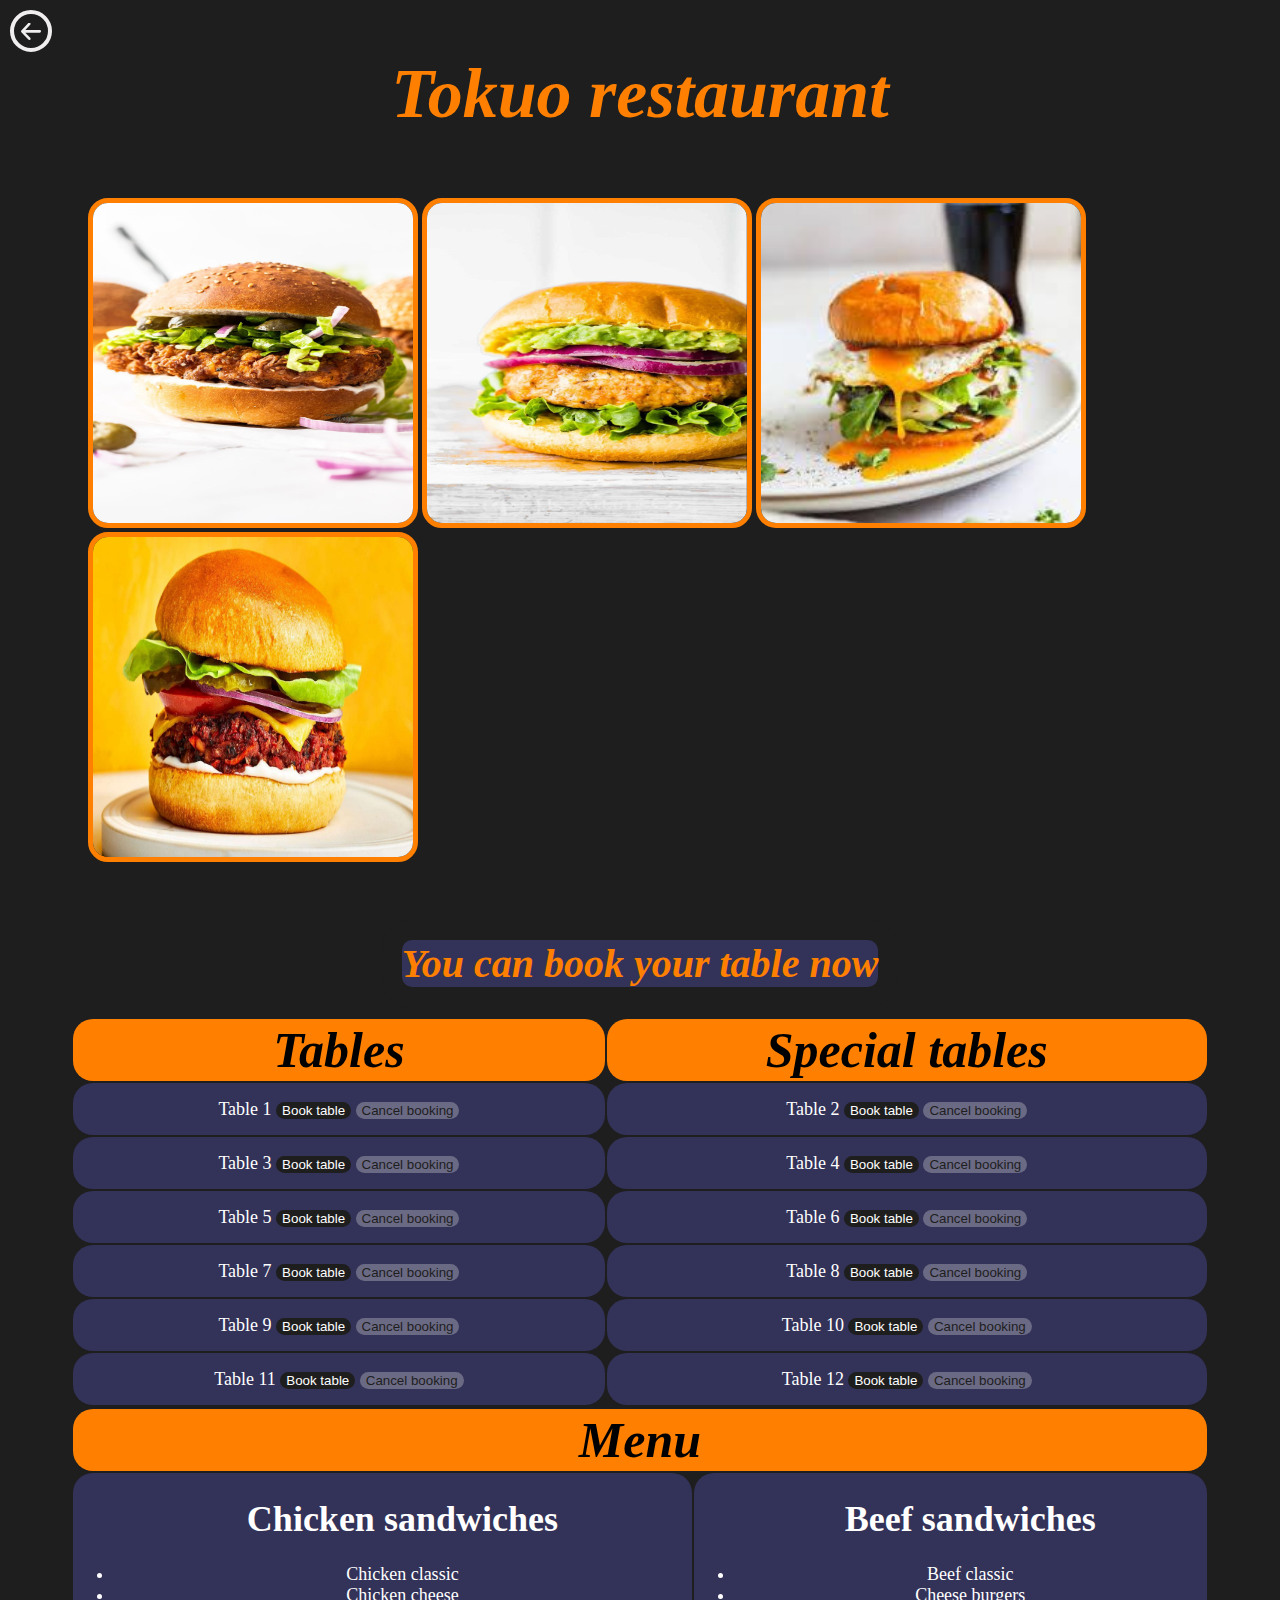
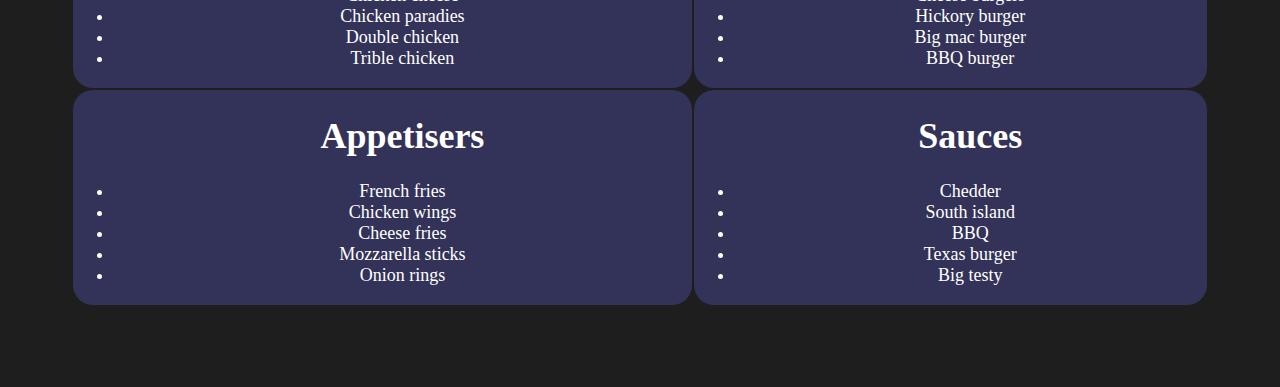
<file: html/burgerres.html>
<!DOCTYPE html>
<html lang="en">
<head>
    <meta charset="utf-8">
      <meta http-equiv="X-UA-Compatible" content="IE=edge">
      <meta name="viewport" content="width=device-width, initial-scale=1">
      <meta name="viewport" content="width=device-width, initial-scale=1">
      <meta name="viewport" content="initial-scale=1, maximum-scale=1">
      <title>Tokuo restaurant</title>
    <link rel="stylesheet" href="rest1.css">
    <link rel="stylesheet" href="css/responsive.css">
    <link href="https://fonts.googleapis.com/css2?family=Poppins:wght@400;600;800&display=swap" rel="stylesheet">
</head>
<body>
    <div id="b">
        <a href="index.html">
        <button class="button">
            <div class="button-box">
              <span class="button-elem">
                <svg xmlns="http://www.w3.org/2000/svg" viewBox="0 0 46 40">
                  <path d="M46 20.038c0-.7-.3-1.5-.8-2.1l-16-17c-1.1-1-3.2-1.4-4.4-.3-1.2 1.1-1.2 3.3 0 4.4l11.3 11.9H3c-1.7 0-3 1.3-3 3s1.3 3 3 3h33.1l-11.3 11.9c-1 1-1.2 3.3 0 4.4 1.2 1.1 3.3.8 4.4-.3l16-17c.5-.5.8-1.1.8-1.9z"></path>
                </svg>
              </span>
              <span class="button-elem">
                <svg viewBox="0 0 46 40">
                  <path d="M46 20.038c0-.7-.3-1.5-.8-2.1l-16-17c-1.1-1-3.2-1.4-4.4-.3-1.2 1.1-1.2 3.3 0 4.4l11.3 11.9H3c-1.7 0-3 1.3-3 3s1.3 3 3 3h33.1l-11.3 11.9c-1 1-1.2 3.3 0 4.4 1.2 1.1 3.3.8 4.4-.3l16-17c.5-.5.8-1.1.8-1.9z"></path>
                </svg>
              </span>
            </div>
          </button>
          </a>
    </div>
       <div id="c">Tokuo restaurant</dIV>
       <br><br><br>
       <div id="imgdiv">
       <img src="images/bu1.jpg"  width="320" height="320">
       <img src="images/bu2.jpg"  width="320" height="320">
       <img src="images/bu3.jpg"  width="320" height="320">
       <img src="images/bu4.jpg"  width="320" height="320">
       </div>
          <br><br><br>
       <div id="s">You can book your table now </div>
       <table>
        <th>Tables</th><th>Special tables</th>
        <tr >
            <td id="table1">
                <label>Table 1</label>
                <input type="button" id="btnbook" value="Book table" onclick="bookTable(1)">
                <input type="button" id="btnbook2" value="Cancel booking" onclick="cancelReservation(1)" disabled>
            </td>
            <td id="table2">
                <label>Table 2</label>
                <input type="button" id="btnbook" value="Book table" onclick="bookTable(2)">
                <input type="button" id="btnbook2" value="Cancel booking" onclick="cancelReservation(2)" disabled>
            </td>
        </tr>

        <tr >
            <td id="table3">
                <label>Table 3</label>
                <input type="button" id="btnbook" value="Book table" onclick="bookTable(3)">
                <input type="button" id="btnbook2" value="Cancel booking" onclick="cancelReservation(3)" disabled>
            </td>
            <td id="table4"> 
                <label>Table 4</label>
                <input type="button" id="btnbook" value="Book table" onclick="bookTable(4)">
                <input type="button" id="btnbook2" value="Cancel booking" onclick="cancelReservation(4)" disabled>
            </td>
        </tr>
        <tr >
            <td id="table5">
                <label>Table 5</label>
                <input type="button" id="btnbook" value="Book table" onclick="bookTable(5)">
                <input type="button" id="btnbook2" value="Cancel booking" onclick="cancelReservation(5)" disabled>
            </td>
            <td id="table6">
                <label>Table 6</label>
                <input type="button" id="btnbook" value="Book table" onclick="bookTable(6)">
                <input type="button" id="btnbook2" value="Cancel booking" onclick="cancelReservation(6)" disabled>
            </td>
        </tr>
        <tr >
            <td id="table7">
                <label>Table 7</label>
                <input type="button" id="btnbook" value="Book table" onclick="bookTable(7)">
                <input type="button" id="btnbook2" value="Cancel booking" onclick="cancelReservation(7)" disabled>
            </td>
            <td id="table8">
                <label>Table 8</label>
                <input type="button" id="btnbook" value="Book table" onclick="bookTable(8)">
                <input type="button" id="btnbook2" value="Cancel booking" onclick="cancelReservation(8)" disabled>
            </td>
        </tr>
        <tr >
            <td id="table9">
                <label>Table 9</label>
                <input type="button"id="btnbook" value="Book table" onclick="bookTable(9)">
                <input type="button"id="btnbook2" value="Cancel booking" onclick="cancelReservation(9)" disabled>
            </td>
            <td id="table10">
                <label>Table 10</label>
                <input type="button"id="btnbook" value="Book table" onclick="bookTable(10)">
                <input type="button"id="btnbook2" value="Cancel booking" onclick="cancelReservation(10)" disabled>
            </td>
        </tr>
        <tr >
            <td id="table11">
                <label>Table 11</label>
                <input type="button"id="btnbook" value="Book table" onclick="bookTable(11)">
                <input type="button"id="btnbook2" value="Cancel booking" onclick="cancelReservation(11)" disabled>
            </td>
            <td id="table12">
                <label>Table 12</label>
                <input type="button"id="btnbook" value="Book table" onclick="bookTable(12)">
                <input type="button"id="btnbook2" value="Cancel booking" onclick="cancelReservation(12)" disabled>
            </td>
        </tr>
    </table>
       <div id="m"></div>
       <table>
           <th colspan="2">Menu</th>
           <tr><td>
               <ul>
                   <h1>Chicken sandwiches</h1>
                   <li>Chicken classic</li>
                   <li>Chicken cheese</li>
                   <li>Chicken paradies</li>
                   <li>Double chicken </li>
                   <li>Trible chicken</li>
                 </ul></td>
                 <td><ul>
                   <h1>Beef sandwiches</h1>
                   <li>Beef classic </li>
                   <li>Cheese burgers</li>
                   <li>Hickory burger</li>
                   <li>Big mac burger</li>
                   <li>BBQ burger</li>
                 </ul></td></tr>
                 <tr><td>
                   <ul>
                       <h1>Appetisers</h1>
                       <li>French fries</li>
                       <li>Chicken wings</li> </li>
                       <li>Cheese fries</li>
                       <li>Mozzarella sticks</li>
                       <li>Onion rings</li>
                     </ul></td>
                     <td><ul>
                       <h1>Sauces</h1>
                       <li>Chedder</li>
                       <li>South island  </li>
                       <li>BBQ</li>
                       <li>Texas burger</li>
                       <li>Big testy </li>
                     </ul></td></tr>
                   </table>
       <br><br><br><br>
    
              <script>
                const bookedTables = new Set();
                function bookTable(tableNumber) {
                    if (bookedTables.has(tableNumber)) {
                        alert('Sorry, this table is booked already');
                        return;
                    }
                    const confirmBooking = confirm('Are you sure you want to book this table?');
                    if (confirmBooking) {
                        alert('The table is booked successfully!');
                        bookedTables.add(tableNumber);
                        updateButtonStates(tableNumber);
                    }
                }
            
                function cancelReservation(tableNumber) {
                    if (!bookedTables.has(tableNumber)) {
                        alert('This table is not booked yet');
                        return;
                    }
            
                    const confirmCancellation = confirm('Are you sure you want to cancel your reservation?');
                    if (confirmCancellation) {
                        alert('You have canceled your reservation successfully');
                        bookedTables.delete(tableNumber);
                        updateButtonStates(tableNumber);
                    }
                }
            
                function updateButtonStates(tableNumber) {
                    const bookButton = document.querySelector(`#table${tableNumber} input[type="button"][value="Book table"]`);
                    const cancelButton = document.querySelector(`#table${tableNumber} input[type="button"][value="Cancel booking"]`);
            
                    bookButton.disabled = bookedTables.has(tableNumber);
                    cancelButton.disabled = !bookedTables.has(tableNumber);
                }
            </script>
              
</body>
</html>
</file>
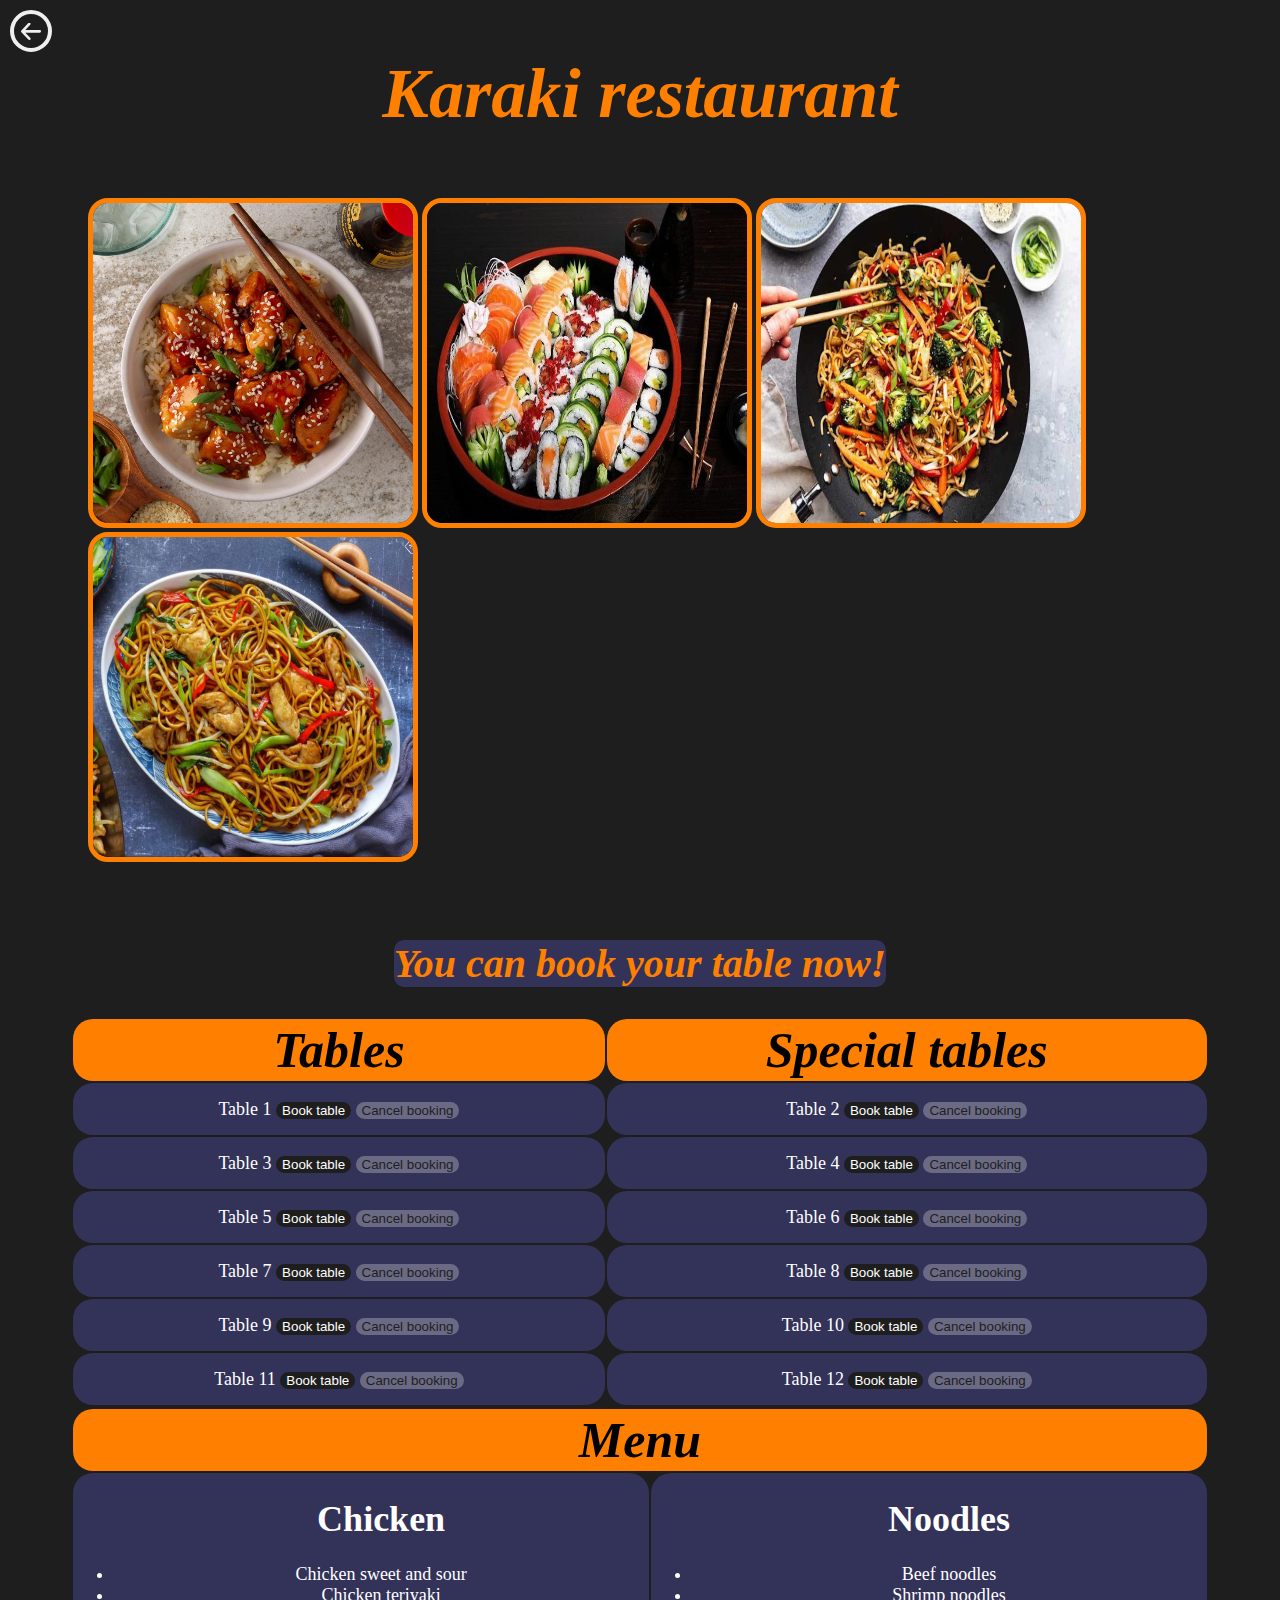
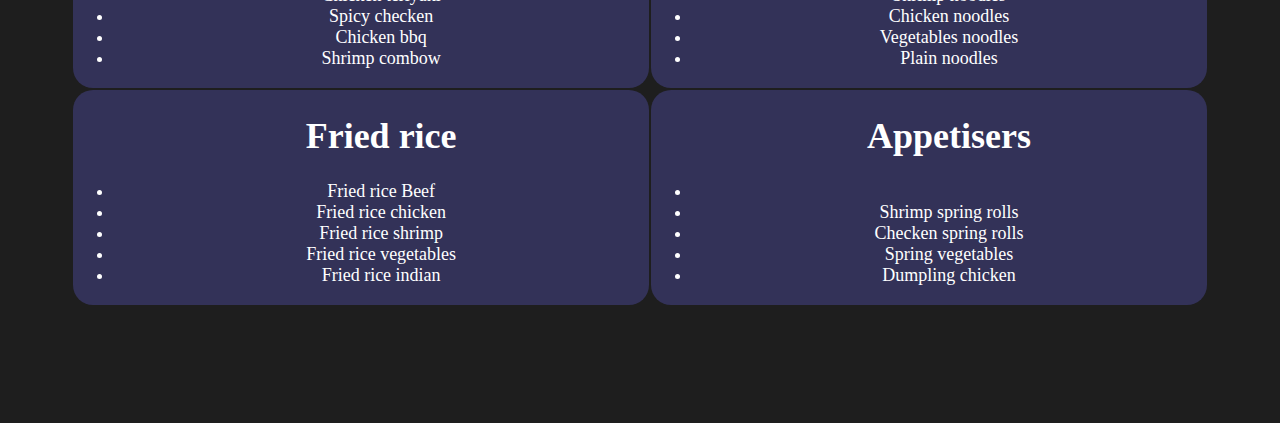
<file: html/chinese.html>
<!DOCTYPE html>
<html lang="en">
<head>
    <meta charset="utf-8">
      <meta http-equiv="X-UA-Compatible" content="IE=edge">
      <meta name="viewport" content="width=device-width, initial-scale=1">
      <meta name="viewport" content="width=device-width, initial-scale=1">
      <meta name="viewport" content="initial-scale=1, maximum-scale=1">
      <title>Karaki restaurant</title>
    <style></style>
 <link rel="stylesheet" href="rest1.css">
 <link rel="stylesheet" href="css/responsive.css">
 <link href="https://fonts.googleapis.com/css2?family=Poppins:wght@400;600;800&display=swap" rel="stylesheet">

</head>
<body>

<div id="b">
    <a href="index.html">
    <button class="button">
        <div class="button-box">
          <span class="button-elem">
            <svg xmlns="http://www.w3.org/2000/svg" viewBox="0 0 46 40">
              <path d="M46 20.038c0-.7-.3-1.5-.8-2.1l-16-17c-1.1-1-3.2-1.4-4.4-.3-1.2 1.1-1.2 3.3 0 4.4l11.3 11.9H3c-1.7 0-3 1.3-3 3s1.3 3 3 3h33.1l-11.3 11.9c-1 1-1.2 3.3 0 4.4 1.2 1.1 3.3.8 4.4-.3l16-17c.5-.5.8-1.1.8-1.9z"></path>
            </svg>
          </span>
          <span class="button-elem">
            <svg viewBox="0 0 46 40">
              <path d="M46 20.038c0-.7-.3-1.5-.8-2.1l-16-17c-1.1-1-3.2-1.4-4.4-.3-1.2 1.1-1.2 3.3 0 4.4l11.3 11.9H3c-1.7 0-3 1.3-3 3s1.3 3 3 3h33.1l-11.3 11.9c-1 1-1.2 3.3 0 4.4 1.2 1.1 3.3.8 4.4-.3l16-17c.5-.5.8-1.1.8-1.9z"></path>
            </svg>
          </span>
        </div>
      </button>
      </a>
</div>
<div id="c">Karaki restaurant</dIV>
<br><br><br>
<div id="imgdiv">
<img src="images/img3.jpg"  width="320" height="320">
<img src="images/kuk.jpg"  width="320" height="320">
<img src="images/kk.jpg" width="320" height="320">
<img src="images/kki.jpg"  width="320" height="320">
</div>
   <br><br><br>
<div id="s">You can book your table now! </div>
<table>
  <th>Tables</th><th>Special tables</th>
  <tr >
      <td id="table1">
          <label>Table 1</label>
          <input type="button" id="btnbook" value="Book table" onclick="bookTable(1)">
          <input type="button" id="btnbook2" value="Cancel booking" onclick="cancelReservation(1)" disabled>
      </td>
      <td id="table2">
          <label>Table 2</label>
          <input type="button" id="btnbook" value="Book table" onclick="bookTable(2)">
          <input type="button" id="btnbook2" value="Cancel booking" onclick="cancelReservation(2)" disabled>
      </td>
  </tr>

  <tr >
      <td id="table3">
          <label>Table 3</label>
          <input type="button" id="btnbook" value="Book table" onclick="bookTable(3)">
          <input type="button" id="btnbook2" value="Cancel booking" onclick="cancelReservation(3)" disabled>
      </td>
      <td id="table4"> 
          <label>Table 4</label>
          <input type="button" id="btnbook" value="Book table" onclick="bookTable(4)">
          <input type="button" id="btnbook2" value="Cancel booking" onclick="cancelReservation(4)" disabled>
      </td>
  </tr>
  <tr >
      <td id="table5">
          <label>Table 5</label>
          <input type="button" id="btnbook" value="Book table" onclick="bookTable(5)">
          <input type="button" id="btnbook2" value="Cancel booking" onclick="cancelReservation(5)" disabled>
      </td>
      <td id="table6">
          <label>Table 6</label>
          <input type="button" id="btnbook" value="Book table" onclick="bookTable(6)">
          <input type="button" id="btnbook2" value="Cancel booking" onclick="cancelReservation(6)" disabled>
      </td>
  </tr>
  <tr >
      <td id="table7">
          <label>Table 7</label>
          <input type="button" id="btnbook" value="Book table" onclick="bookTable(7)">
          <input type="button" id="btnbook2" value="Cancel booking" onclick="cancelReservation(7)" disabled>
      </td>
      <td id="table8">
          <label>Table 8</label>
          <input type="button" id="btnbook" value="Book table" onclick="bookTable(8)">
          <input type="button" id="btnbook2" value="Cancel booking" onclick="cancelReservation(8)" disabled>
      </td>
  </tr>
  <tr >
      <td id="table9">
          <label>Table 9</label>
          <input type="button"id="btnbook" value="Book table" onclick="bookTable(9)">
          <input type="button"id="btnbook2" value="Cancel booking" onclick="cancelReservation(9)" disabled>
      </td>
      <td id="table10">
          <label>Table 10</label>
          <input type="button"id="btnbook" value="Book table" onclick="bookTable(10)">
          <input type="button"id="btnbook2" value="Cancel booking" onclick="cancelReservation(10)" disabled>
      </td>
  </tr>
  <tr >
      <td id="table11">
          <label>Table 11</label>
          <input type="button"id="btnbook" value="Book table" onclick="bookTable(11)">
          <input type="button"id="btnbook2" value="Cancel booking" onclick="cancelReservation(11)" disabled>
      </td>
      <td id="table12">
          <label>Table 12</label>
          <input type="button"id="btnbook" value="Book table" onclick="bookTable(12)">
          <input type="button"id="btnbook2" value="Cancel booking" onclick="cancelReservation(12)" disabled>
      </td>
  </tr>
  <!-- Repeat similar rows for other tables -->
</table>
<table>
    <th colspan="2">Menu</th>
    <tr><td>
        <ul>
            <h1>Chicken</h1>
            <li>Chicken sweet and sour</li>
            <li>Chicken teriyaki</li>
            <li>Spicy checken</li>
            <li>Chicken bbq</li>
            <li>Shrimp combow</li>
          </ul></td>
          <td><ul>
            <h1>Noodles</h1>
            <li>Beef noodles </li>
            <li>Shrimp noodles</li>
            <li>Chicken noodles</li>
            <li>Vegetables noodles</li>
            <li>Plain noodles</li>
          </ul></td></tr>
          <tr><td>
            <ul>
                <h1>Fried rice</h1>
                <li>Fried rice Beef</li>
                <li>Fried rice chicken </li>
                <li>Fried rice shrimp</li>
                <li>Fried rice vegetables</li>
                <li>Fried rice indian</li>
              </ul></td>
              <td><ul>
                <h1>Appetisers</h1>
                <li> </li>
                <li>Shrimp spring rolls  </li>
                <li>Checken spring rolls </li>
                <li>Spring vegetables</li>
                <li>Dumpling chicken </li>
              </ul></td></tr>
            </table>
<br><br><br><br>

   
   <br><br>
       <script>
        const bookedTables = new Set(); // Set to track booked tables
    
        function bookTable(tableNumber) {
            if (bookedTables.has(tableNumber)) {
                alert('Sorry, this table is booked already');
                return;
            }
    
            const confirmBooking = confirm('Are you sure you want to book this table?');
            if (confirmBooking) {
                alert('The table is booked successfully!');
                bookedTables.add(tableNumber); // Mark the table as booked
                updateButtonStates(tableNumber);
            }
        }
    
        function cancelReservation(tableNumber) {
            if (!bookedTables.has(tableNumber)) {
                alert('This table is not booked yet');
                return;
            }
    
            const confirmCancellation = confirm('Are you sure you want to cancel your reservation?');
            if (confirmCancellation) {
                alert('You have canceled your reservation successfully');
                bookedTables.delete(tableNumber); // Remove the table from booked list
                updateButtonStates(tableNumber);
            }
        }
    
        function updateButtonStates(tableNumber) {
            const bookButton = document.querySelector(`#table${tableNumber} input[type="button"][value="Book table"]`);
            const cancelButton = document.querySelector(`#table${tableNumber} input[type="button"][value="Cancel booking"]`);
    
            bookButton.disabled = bookedTables.has(tableNumber);
            cancelButton.disabled = !bookedTables.has(tableNumber);
        }
    </script>
</body>
</html>
</file>
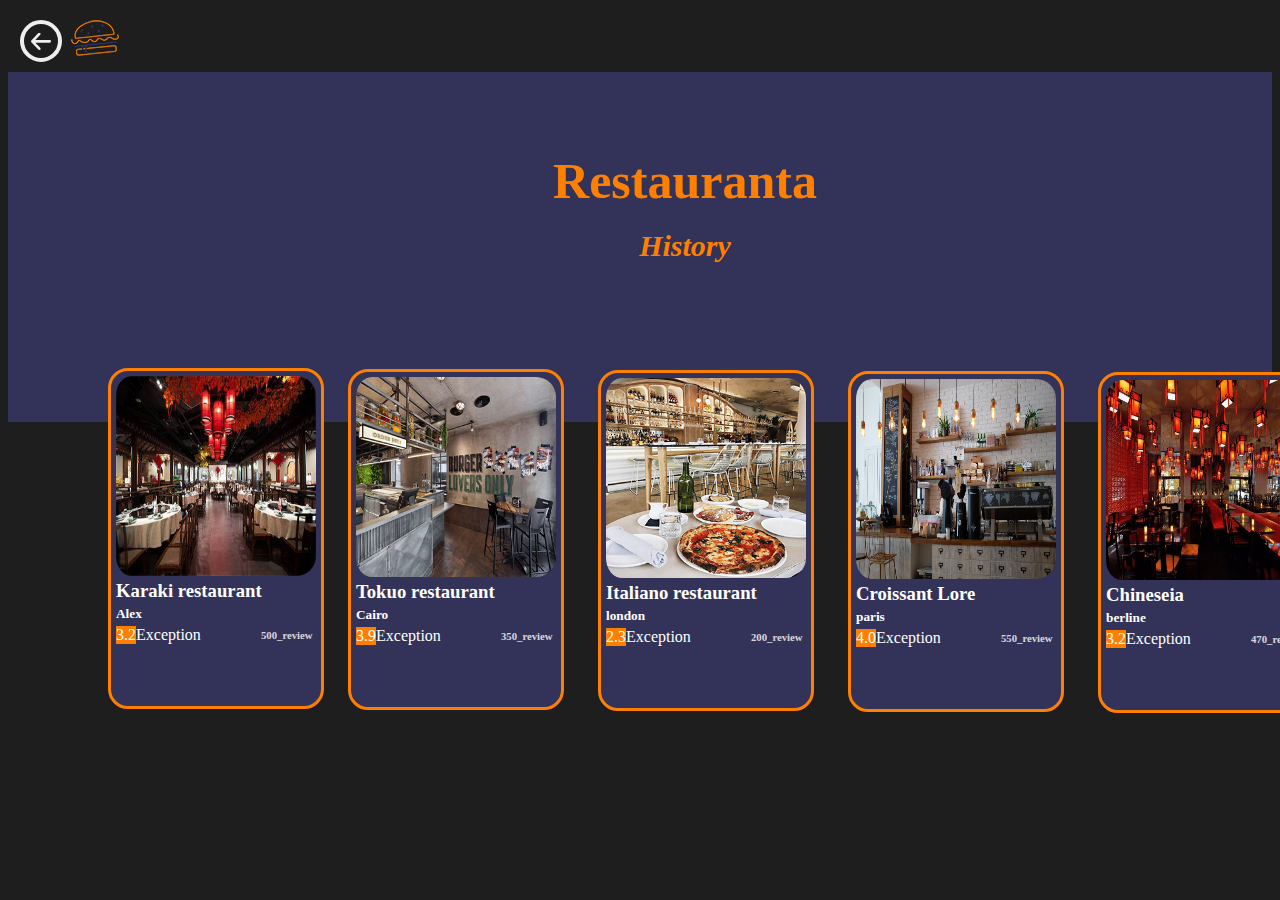
<file: html/Saved.html>
<!DOCTYPE html>
<html lang="en">
<head>
    <meta charset="utf-8">
      <meta http-equiv="X-UA-Compatible" content="IE=edge">
      <meta name="viewport" content="width=device-width, initial-scale=1">
      <meta name="viewport" content="width=device-width, initial-scale=1">
      <meta name="viewport" content="initial-scale=1, maximum-scale=1">
    <link rel="stylesheet" href="newSaved.css">
    <title>History</title>
</head>
<body>
    <div class="container-fluid">
        <nav class="navbar">
           <a class="navbar-brand"href="index.html"><img src="images/logo-01.png"></a>
           <a href="index.html">
            <button class="button">
                <div class="button-box">
                  <span class="button-elem">
                    <svg xmlns="http://www.w3.org/2000/svg" viewBox="0 0 46 40">
                      <path d="M46 20.038c0-.7-.3-1.5-.8-2.1l-16-17c-1.1-1-3.2-1.4-4.4-.3-1.2 1.1-1.2 3.3 0 4.4l11.3 11.9H3c-1.7 0-3 1.3-3 3s1.3 3 3 3h33.1l-11.3 11.9c-1 1-1.2 3.3 0 4.4 1.2 1.1 3.3.8 4.4-.3l16-17c.5-.5.8-1.1.8-1.9z"></path>
                    </svg>
                  </span>
                  <span class="button-elem">
                    <svg viewBox="0 0 46 40">
                      <path d="M46 20.038c0-.7-.3-1.5-.8-2.1l-16-17c-1.1-1-3.2-1.4-4.4-.3-1.2 1.1-1.2 3.3 0 4.4l11.3 11.9H3c-1.7 0-3 1.3-3 3s1.3 3 3 3h33.1l-11.3 11.9c-1 1-1.2 3.3 0 4.4 1.2 1.1 3.3.8 4.4-.3l16-17c.5-.5.8-1.1.8-1.9z"></path>
                    </svg>
                  </span>
                </div>
              </button>
              </a>   
        </nav>
           </div>
<div class="k">
    <h1 class="logo-text">Restauranta <br> <span class="sss">History</span></h1>
<div class="a1">
    <a href="chinese.html"><img src="images/rest1.jpg" width="200" height="200" class="a2"></a>
   <h3 class="a4">Karaki restaurant</h3>
   <h5 class="a5">Alex</h5>
   <div class="a6">3.2Exception</div>
   <h6 class="a7">500_review</h6>  
</div>
<div class="b1">
    <a href="burgerres.html"><img src="images/rest2.jpg" width="200" height="200" class="a2"></a>

    
   <h3 class="a4">Tokuo restaurant</h3>
   <h5 class="a5">Cairo</h5>
   <div class="a6">3.9Exception</div>
   <h6 class="a7">350_review</h6>
</div>
<div class="c1">
    <a href="pizza.html"><img src="images/rest3.jpg" width="200" height="200" class="a2"></a>

    
   <h3 class="a4">Italiano restaurant</h3>
   <h5 class="a5">london</h5>
   <div class="a6">2.3Exception</div>
   <h6 class="a7">200_review</h6>    
</div>
<div class="d1">
    <a href="practice3.html"><img src="images/about-img.png" width="200" height="200" class="a2"></a>

    
   <h3 class="a4">Croissant Lore</h3>
   <h5 class="a5">paris</h5>
   <div class="a6">4.0Exception</div>
   <h6 class="a7">550_review</h6>
</div>
<div class="e1">
    <a href="practice3.html"><img src="images/res1.jpg" width="200" height="200" class="a2"></a>

    
   <h3 class="a4">Chineseia</h3>
   <h5 class="a5">berline</h5>
   <div class="a6">3.2Exception</div>
   <h6 class="a7">470_review</h6>  
</div>
</div>
    <script>
      function removeRestaurant(button) {
        var restaurantDiv = button.parentElement;
        restaurantDiv.style.display = "none";
  }
  </script>
</body>
</html>
</file>
<file: html/rest1.css>
#imgdiv{
    width: 100%;
    margin-left: auto;
    margin-right: auto;
    height: auto;
    padding-left: 80px;
}
img{
    border: solid 5px  #FF8000;
    border-radius: 20px;
}

#s{
    color: #FF8000;  
    width: fit-content;
    font-style: italic;
    font-weight: bold;
    border: solid 20px  #1E1E1E;
    background-color: #333258;
    font-size: 40px;
    text-decoration-color: azure;
    margin-left: auto;
    margin-right: auto;
    border-radius: 30px;
    margin-bottom: 10px;
}
   
#c{

    color: #FF8000;  
   width: fit-content;
   font-style: italic;
   font-weight: bold;
   font-size: 70px;
   text-decoration-color: azure;
   margin-left: auto;
   margin-right: auto;
   border-radius: 5px;
   margin-bottom: 10px;


}
#mr{

    color: black;   
    border: solid 10px  rgb(251, 205, 0);
    background-color: rgb(254, 238, 0);
    width: fit-content;
    font-style: normal;
    font-weight: bold;
    font-size: larger;
    text-decoration-color: azure;
    box-align: center;
    margin-left: auto;
    margin-right: auto;


}
table{

    width: 90%;
    margin-left: auto;
    margin-right: auto;
    height: auto;
    color: rgb(255, 255, 255);
}
th{
    font-size: 50px;
    color: #000000;
    text-align: center;
    background-color: #FF8000;
    height: 60px;
    border-radius: 20px ;
    font-style: italic;
}

td{
    background-color: #333258;
    text-align: center;
    height: 50px;
    border-radius: 20px ;
    font-size: large;
}
body{
    background-color: #1E1E1E;
    
}
a{
    color: #000;
    text-decoration: none;
    font-size: larger;
}
#btnbook{
    color: rgb(255, 255, 255);
    background-color: #1E1E1E;
    border: #000;
    border-radius: 20px;
}
#btnbook:active{
    color: rgb(0, 0, 0);
    border: #000;
    border-radius: 20px;
    }
#btnbook:focus {
    background-color: #FF8000;   
    border: #000;
    border-radius: 20px;         
}
#btnbook2{
    color: #1E1E1E;
    border: #000;
    border-radius: 20px;
}
.button {
    display: block;
    position: relative;
    width: 56px;
    height: 56px;
   margin: -5px;
    overflow: hidden;
    outline: none;
    background-color: transparent;
    border: 0;
  }
  
  .button:before,
  .button:after {
    content: "";
    position: absolute;
    border-radius: 50%;
    inset: 7px;
  }
  
  .button:before {
    border: 4px solid #F0EEEF;
    transition: opacity .4s cubic-bezier(.77, 0, .175, 1) 80ms, transform .5s cubic-bezier(.455, .03, .515, .955) 80ms;
  }
  
  .button:after {
    border: 4px solid #FF8000;
    transform: scale(1.3);
    transition: opacity .4s cubic-bezier(.165, .84, .44, 1), transform .5s cubic-bezier(.25, .46, .45, .94);
    opacity: 0;
  }
  
  .button:hover:before,
  .button:focus:before {
    opacity: 0;
    transform: scale(0.7);
    transition: opacity .4s cubic-bezier(.165, .84, .44, 1), transform .5s cubic-bezier(.25, .46, .45, .94);
  }
  
  .button:hover:after,
  .button:focus:after {
    opacity: 1;
    transform: scale(1);
    transition: opacity .4s cubic-bezier(.77, 0, .175, 1) 80ms, transform .5s cubic-bezier(.455, .03, .515, .955) 80ms;
  }
  
  .button-box {
    display: flex;
    position: absolute;
    top: 0;
    left: 0;
  }
  
  .button-elem {
    display: block;
    width: 20px;
    height: 20px;
    margin: 17px 18px 0 18px;
    transform: rotate(180deg);
    fill: #F0EEEF;
  }
  
  .button:hover .button-box,
  .button:focus .button-box {
    transition: .4s;
    transform: translateX(-56px);
  }
</file>
<file: html/css/responsive.css>
/*--------------------------------------------------------------------- File Name: responsive.css ---------------------------------------------------------------------*/


/*------------------------------------------------------------------- 991px x 768px ---------------------------------------------------------------------*/

@media only screen and (min-width: 768px) and (max-width: 991px) {
    .header-search {
        padding: 15px 0px;
    }
}


/*------------------------------------------------------------------- 767px x 599px ---------------------------------------------------------------------*/

@media only screen and (min-width: 599px) and (max-width: 767px) {
    .logo {
        text-align: center;
    }
    .cart-content-right {
        padding-bottom: 5px;
    }
    .mg {
        margin: 0px 0px;
    }
    .menu-area-main {
        height: 256px;
        overflow-y: auto;
    }
    .megamenu>.row [class*="col-"] {
        padding: 0px;
    }
    .menu-area-main .megamenu .men-cat {
        padding: 0px 15px;
    }
    .menu-area-main .megamenu .women-cat {
        padding: 0px 15px;
    }
    .menu-area-main .megamenu .el-cat {
        padding: 0px 15px;
    }
    .mean-container .mean-nav ul li a.mean-expand {
        height: 19px;
    }
    .category-box.women-box {
        display: none;
    }
    .cart-box {
        display: inline-block;
        margin: 0px 30px;
    }
    .wish-box {
        float: none;
        margin: 0px 30px;
        display: inline-block;
    }
    .menu-add {
        display: none;
    }
    .category-box {
        display: none;
    }
    .mean-container .mean-nav ul li ol {
        padding: 0px;
    }
    .mean-container .mean-nav ul li a {
        padding: 10px 20px;
        width: 94.8%;
    }
    .mean-container .mean-nav ul li li a {
        width: 92%;
        padding: 1em 4%;
    }
    .mean-container .mean-nav ul li li li a {
        width: 100%;
    }
    .header-search {
        padding: 15px 0px;
    }
    #collapseFilter.d-md-block {
        padding: 30px 0px;
    }
}


/*------------------------------------------------------------------- 599px x 280px ---------------------------------------------------------------------*/

@media only screen and (min-width: 280px) and (max-width: 599px) {
    .cart-content-right {
        padding-bottom: 5px;
    }
    .megamenu>.row [class*="col-"] {
        padding: 0px;
    }
    .menu-area-main .megamenu .men-cat {
        padding: 0px 15px;
    }
    .menu-area-main .megamenu .women-cat {
        padding: 0px 15px;
    }
    .menu-area-main .megamenu .el-cat {
        padding: 0px 15px;
    }
    .mean-container .mean-nav ul li a {
        padding: 1em 4%;
        width: 92%;
    }
    .mean-container .mean-nav ul li li a {
        width: 90%;
        padding: 1em 5%;
    }
    .mean-container .sub-full.megamenu-categories ol li a {
        padding: 5px 0px;
        text-transform: capitalize;
        width: 100%;
    }
    .megamenu .sub-full.megamenu-categories .women-box .banner-up-text a {
        width: auto;
        border: none;
        float: none;
    }
    .menu-area-main {
        height: 45px;
        overflow-y: auto;
    }
    .mean-container .mean-nav ul li a.mean-expand {
        top: 0;
    }
}

@media (min-width: 992px) and (max-width: 1199px) {
    .navbar {
        padding: 15px 15px;
    }
    .banner_taital_main {
        padding-left: 15px;
    }
    #banner_slider a.carousel-control-prev {
        left: 10px;
        top: 380px;
    }
    #banner_slider a.carousel-control-next {
        right: 0px;
        top: 380px;
        left: 70px;
    }
    .banner_section {
        padding: 90px 0px 20px 0px;
    }
    .header_section {
        background-size: 100% 100%;
    }
    #main_slider a.carousel-control-prev {
        left: -50px;
        top: 55px;
    }
    #main_slider a.carousel-control-next {
        right: -50px;
        top: 55px;
    }
    .types_text {
        font-size: 20px;
    }
    .looking_text {
        font-size: 12px;
    }
    .about_img {
        width: 100%;
        margin-top: 80px;
    }
    .about_text {
        font-size: 14px;
    }
    .about_taital_box {
        width: 500px;
        padding: 40px 20px 30px 20px;
        top: 1430px;
    }
    .readmore_btn {
        margin-top: 20px;
    }
    .about_img {
        height: 420px;
    }
    .client_right {
        padding-top: 0px;
    }
}

@media (min-width: 768px) and (max-width: 991px) {
    .header_section {
        background-size: 100% 100%;
    }
    .navbar-light .navbar-toggler {
        color: #fff;
        border-color: #FF8000;
        background: #FF8000;
    }
    .navbar-expand-lg .navbar-nav .nav-link {
        text-align: center;
    }
    .search_bt {
        width: 100%;
        text-align: center;
    }
    .banner_taital_main {
        padding-left: 20px;
    }
    .navbar {
        padding: 15px 0px;
    }
    #banner_slider a.carousel-control-prev {
        left: -41px;
        top: 404px;
        color: #252525;
    }
    #banner_slider a.carousel-control-next {
        right: 0px;
        top: 460px;
        left: -40px;
    }
    .about_bt {
        width: 140px;
        float: left;
    }
    .callnow_bt {
        width: 140px;
        float: left;
    }
    #main_slider a.carousel-control-prev {
        left: 0;
        top: 95px;
    }
    #main_slider a.carousel-control-next {
        right: 0;
        top: 95px;
    }
    .about_img {
        width: 100%;
        height: 370px;
        margin-top: 60px;
    }
    .about_taital_box {
        width: 370px;
        float: left;
        top: 1960px;
    }
    .about_text {
        font-size: 14px;
    }
    .client_text {
        width: 85%;
        font-size: 14px;
    }
    .client_right {
        padding-top: 0;
    }
    .client_left {
        padding-left: 0;
    }
    .mail_section_1 {
        width: 60%;
        margin: 0 auto;
    }
    .footer_text {
        width: 100%;
    }
    .copyright_section .row {
        display: flex;
        flex-direction: column-reverse;
    }
    .footer_social_icon {
        float: right;
        text-align: center;
        padding-top: 15px;
    }
}

@media (min-width: 576px) and (max-width: 767px) {
    .navbar {
        padding: 15px 0px;
    }
    .navbar-light .navbar-toggler {
        color: #fff;
        border-color: #fff;
        background: #fff;
    }
    .navbar-expand-lg .navbar-nav .nav-link {
        color: #ffffff;
    }
    .header_section {
        background-size: cover;
    }
    .navbar-expand-lg .navbar-nav .nav-link {
        text-align: center;
    }
    .search_bt {
        width: 100%;
        text-align: center;
    }
    #banner_slider a.carousel-control-next {
        right: 0px;
        top: 585px;
        left: 170px;
        display: none;
    }
    #banner_slider a.carousel-control-prev {
        left: 100px;
        top: 585px;
        display: none;
    }
    .banner_section .row {
        display: flex;
        flex-direction: column-reverse;
    }
    .banner_taital_main {
        padding-top: 0px;
    }
    .tasty_text {
        color: #ffffff;
    }
    .about_bt {
        width: 140px;
        float: left;
    }
    .callnow_bt {
        width: 140px;
        float: left;
    }
    .coffee_taital {
        font-size: 30px;
    }
    #main_slider a.carousel-control-next {
        right: 0;
        display: none;
    }
    #main_slider a.carousel-control-prev {
        left: 0;
        display: none;
    }
    .about_taital_box {
        position: inherit;
    }
    .about_taital {
        font-size: 30px;
    }
    .image_iman {
        padding-left: 0;
    }
    .about_taital_box {
        width: 100%;
    }
    .about_taital_1 {
        font-size: 25px;
    }
    .about_img {
        margin-top: 40px;
    }
    .about_text {
        font-size: 15px;
    }
    .client_section {
        background: rgb(208, 125, 107, 0.6);
        background-size: cover;
    }
    .client_left {
        width: 100%;
        padding-left: 0px;
    }
    .client_right {
        width: 100%;
        padding-top: 20px;
    }
    .client_taital_main {
        display: block;
    }
    .client_text {
        width: 100%;
    }
    .client_img {
        width: 100%;
        margin-top: 30px;
    }
    .prep_text {
        width: 100%;
        font-size: 19px;
    }
    .read_bt a {
        margin-bottom: 30px;
    }
    .mail_section_1 {
        width: 100%;
        margin: 0 auto;
    }
    .footer_text {
        width: 100%;
    }
    .form-group {
        width: 100%;
    }
    .copyright_section .row {
        display: flex;
        flex-direction: column-reverse;
    }
    .footer_social_icon {
        text-align: center;
    }
}

@media (max-width: 575px) {
    .navbar {
        padding: 15px 0px;
    }
    .navbar-light .navbar-toggler {
        color: #fff;
        border-color: #fff;
        background: #fff;
    }
    .navbar-expand-lg .navbar-nav .nav-link {
        color: #ffffff;
    }
    .header_section {
        background-size: cover;
    }
    .navbar-expand-lg .navbar-nav .nav-link {
        text-align: center;
    }
    .search_bt {
        width: 100%;
        text-align: center;
    }
    #banner_slider a.carousel-control-next {
        right: 0px;
        top: 585px;
        left: 170px;
        display: none;
    }
    #banner_slider a.carousel-control-prev {
        left: 100px;
        top: 585px;
        display: none;
    }
    .banner_section .row {
        display: flex;
        flex-direction: column-reverse;
    }
    .banner_taital_main {
        padding-top: 0px;
    }
    .tasty_text {
        color: #ffffff;
    }
    .about_bt {
        width: 140px;
        float: left;
    }
    .about_img {
        margin-top: 40px;
    }
    .callnow_bt {
        width: 140px;
        float: left;
    }
    .coffee_taital {
        font-size: 30px;
    }
    #main_slider a.carousel-control-next {
        right: 0;
        display: none;
    }
    #main_slider a.carousel-control-prev {
        left: 0;
        display: none;
    }
    .about_taital_box {
        position: inherit;
    }
    .about_taital {
        font-size: 30px;
    }
    .image_iman {
        padding-left: 0;
    }
    .about_taital_box {
        width: 100%;
    }
    .about_taital_1 {
        font-size: 25px;
    }
    .about_text {
        font-size: 15px;
    }
    .client_section {
        background: rgb(208, 125, 107, 0.6);
        background-size: cover;
    }
    .client_left {
        width: 100%;
        padding-left: 0px;
    }
    .client_right {
        width: 100%;
        padding-top: 20px;
    }
    .client_taital_main {
        display: block;
    }
    .client_text {
        width: 100%;
    }
    .client_img {
        width: 100%;
        margin-top: 30px;
    }
    .prep_text {
        width: 100%;
        font-size: 19px;
    }
    .read_bt a {
        margin-bottom: 30px;
    }
    .mail_section_1 {
        width: 100%;
        margin: 0 auto;
    }
    .footer_text {
        width: 100%;
    }
    .form-group {
        width: 100%;
    }
    .copyright_section .row {
        display: flex;
        flex-direction: column-reverse;
    }
    .footer_social_icon {
        text-align: center;
    }
}
</file>
<file: html/newSaved.css>
.a1{
    background-size: auto;
    height: 335px;
    width: 210px;
    margin-left: 10px;
    margin-top: 10px;
    border-style:solid  ;
    border-color: #FF8000;
    border-radius: 20px;
    background-color: #333258;
}
.a2{
    margin-left: 1px;
    margin-top: 5px;
}
.a3{
    margin-top: -40px;
    margin-bottom: 20px;
    
}
.a4{

    margin-top: 0px;
    margin-left: 5px;
    color: #ffffff;

}
.a5{

    margin-top: -15px;
    margin-left: 5px;
    color: #ffffff;
}
.a6{
    margin-top: -18px;
    background-color: #FF8000;
    width: 20px;
    margin-left: 5px;
    color: #ffffff;

}
.a7{
    margin-left: 150px;
    margin-top: -15px;
opacity: 80%;
color: #ffffff;

}
.a8{
    margin-left: 180px;
    margin-top: -300px;
    margin-bottom: 70px;
}
img{
    border-radius: 20px;
    padding-left: 4px;
}
.b1{
    background-size: auto;
    height: 335px;
    width: 210px;
    margin-left: 250px;
    margin-top: -340px;
    border-style:solid  ;
    border-color: #FF8000;
    border-radius: 20px;
    background-color: #333258;
    float: left;
}
.c1{
    background-size: auto;
    height: 335px;
    width: 210px;
    margin-left: 500px;
    margin-top: -340px;
    border-style:solid  ;
    border-color: #FF8000;
    border-radius: 20px;
    background-color: #333258;
    float: left;

}
.d1{
    background-size: auto;
    height: 335px;
    width: 210px;
    margin-left: 750px;
    margin-top: -340px;
    border-style:solid  ;
    border-color: #FF8000;
    border-radius: 20px;
    background-color: #333258;
    float: left;

}
.e1{
    background-size: auto;
    height: 335px;
    width: 210px;
    margin-left: 1000px;
    margin-top: -340px;
    border-style:solid  ;
    border-color: #FF8000;
    border-radius: 20px;
    background-color: #333258;
    float: left;

}
.k{
background-color: #333258;
height: 200px;
margin: auto;
padding-left: 90px;
padding-top: 150px;
}
.logo-text{
    margin-top: -70px;
    margin-bottom: 100px;
    font-size:large;
    font-size: 50px;
    text-align: center;
    color: #FF8000;
}
        .navbar{
            background-color: #1E1E1E;
            padding: 10px;
        }
        .button {
            display: block;
            position: relative;
            width: 56px;
            height: 56px;
            margin: -5px;
            overflow: hidden;
            outline: none;
            background-color: transparent;
            border: 0;
            float: left;
          }
          
          .button:before,
          .button:after {
            content: "";
            position: absolute;
            border-radius: 50%;
            inset: 7px;
          }
          
          .button:before {
            border: 4px solid #F0EEEF;
            transition: opacity .4s cubic-bezier(.77, 0, .175, 1) 80ms, transform .5s cubic-bezier(.455, .03, .515, .955) 80ms;
          }
          
          .button:after {
            border: 4px solid #FF8000;
            transform: scale(1.3);
            transition: opacity .4s cubic-bezier(.165, .84, .44, 1), transform .5s cubic-bezier(.25, .46, .45, .94);
            opacity: 0;
          }
          
          .button:hover:before,
          .button:focus:before {
            opacity: 0;
            transform: scale(0.7);
            transition: opacity .4s cubic-bezier(.165, .84, .44, 1), transform .5s cubic-bezier(.25, .46, .45, .94);
          }
          
          .button:hover:after,
          .button:focus:after {
            opacity: 1;
            transform: scale(1);
            transition: opacity .4s cubic-bezier(.77, 0, .175, 1) 80ms, transform .5s cubic-bezier(.455, .03, .515, .955) 80ms;
          }
          
          .button-box {
            display: flex;
            position: absolute;
            top: 0;
            left: 0;
          }
          
          .button-elem {
            display: block;
            width: 20px;
            height: 20px;
            margin: 17px 18px 0 18px;
            transform: rotate(180deg);
            fill: #F0EEEF;
          }
          
          .button:hover .button-box,
          .button:focus .button-box {
            transition: .4s;
            transform: translateX(-56px);
          }
          .back{
            background-color: #1E1E1E;
            color: #1E1E1E;
          }
          body{
            background-color: #1E1E1E;
          }
          #btnbook{
            color: rgb(255, 255, 255);
            background-color: #1E1E1E;
            border: #000;
            border-radius: 20px;
            margin-left: 4px;
        }
        #btnbook:active{
            color: rgb(0, 0, 0);
            border: #000;
            border-radius: 20px;
            }
        #btnbook:focus {
            background-color: #FF8000;   
            border: #000;
            border-radius: 20px;         
        }
        .sss{
            font-size:large;
            font-size: 30px;
            font-style: italic;
            text-align: center;
            color: #FF8000;
        }
</file>
